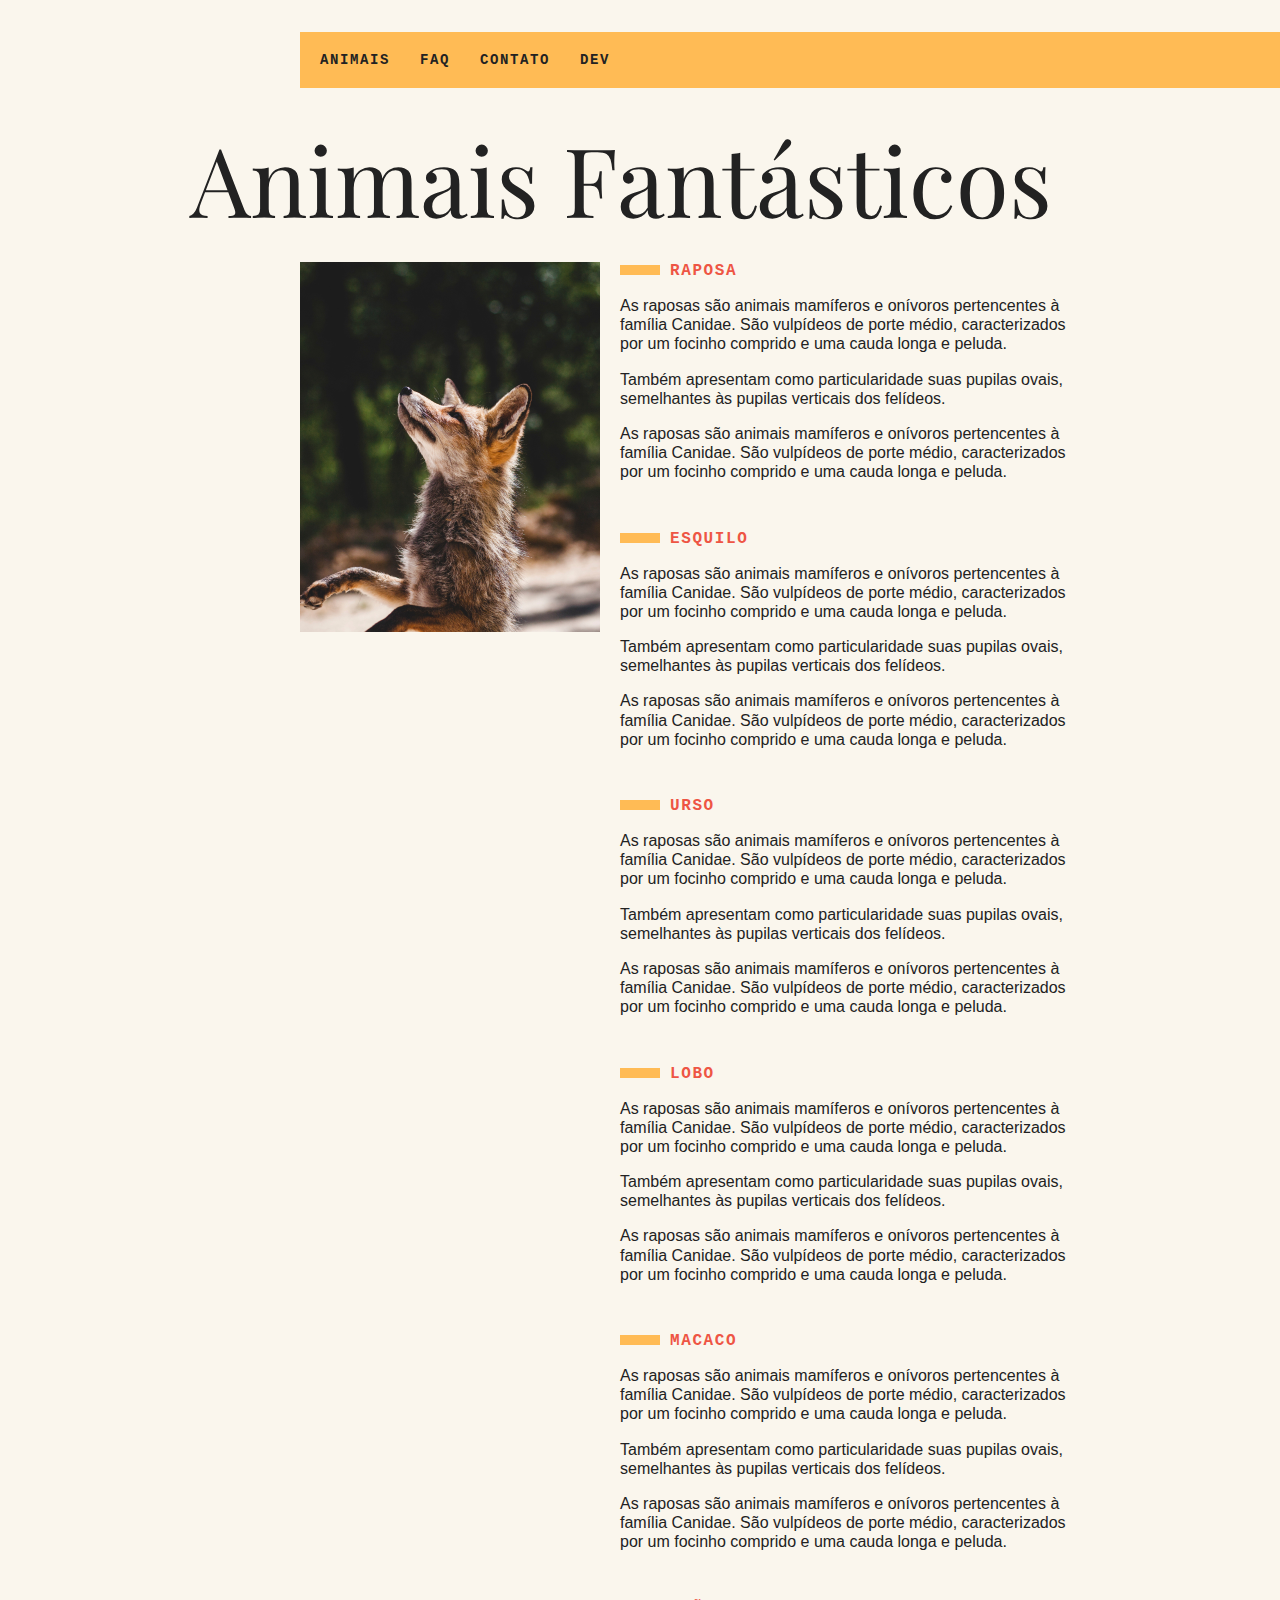
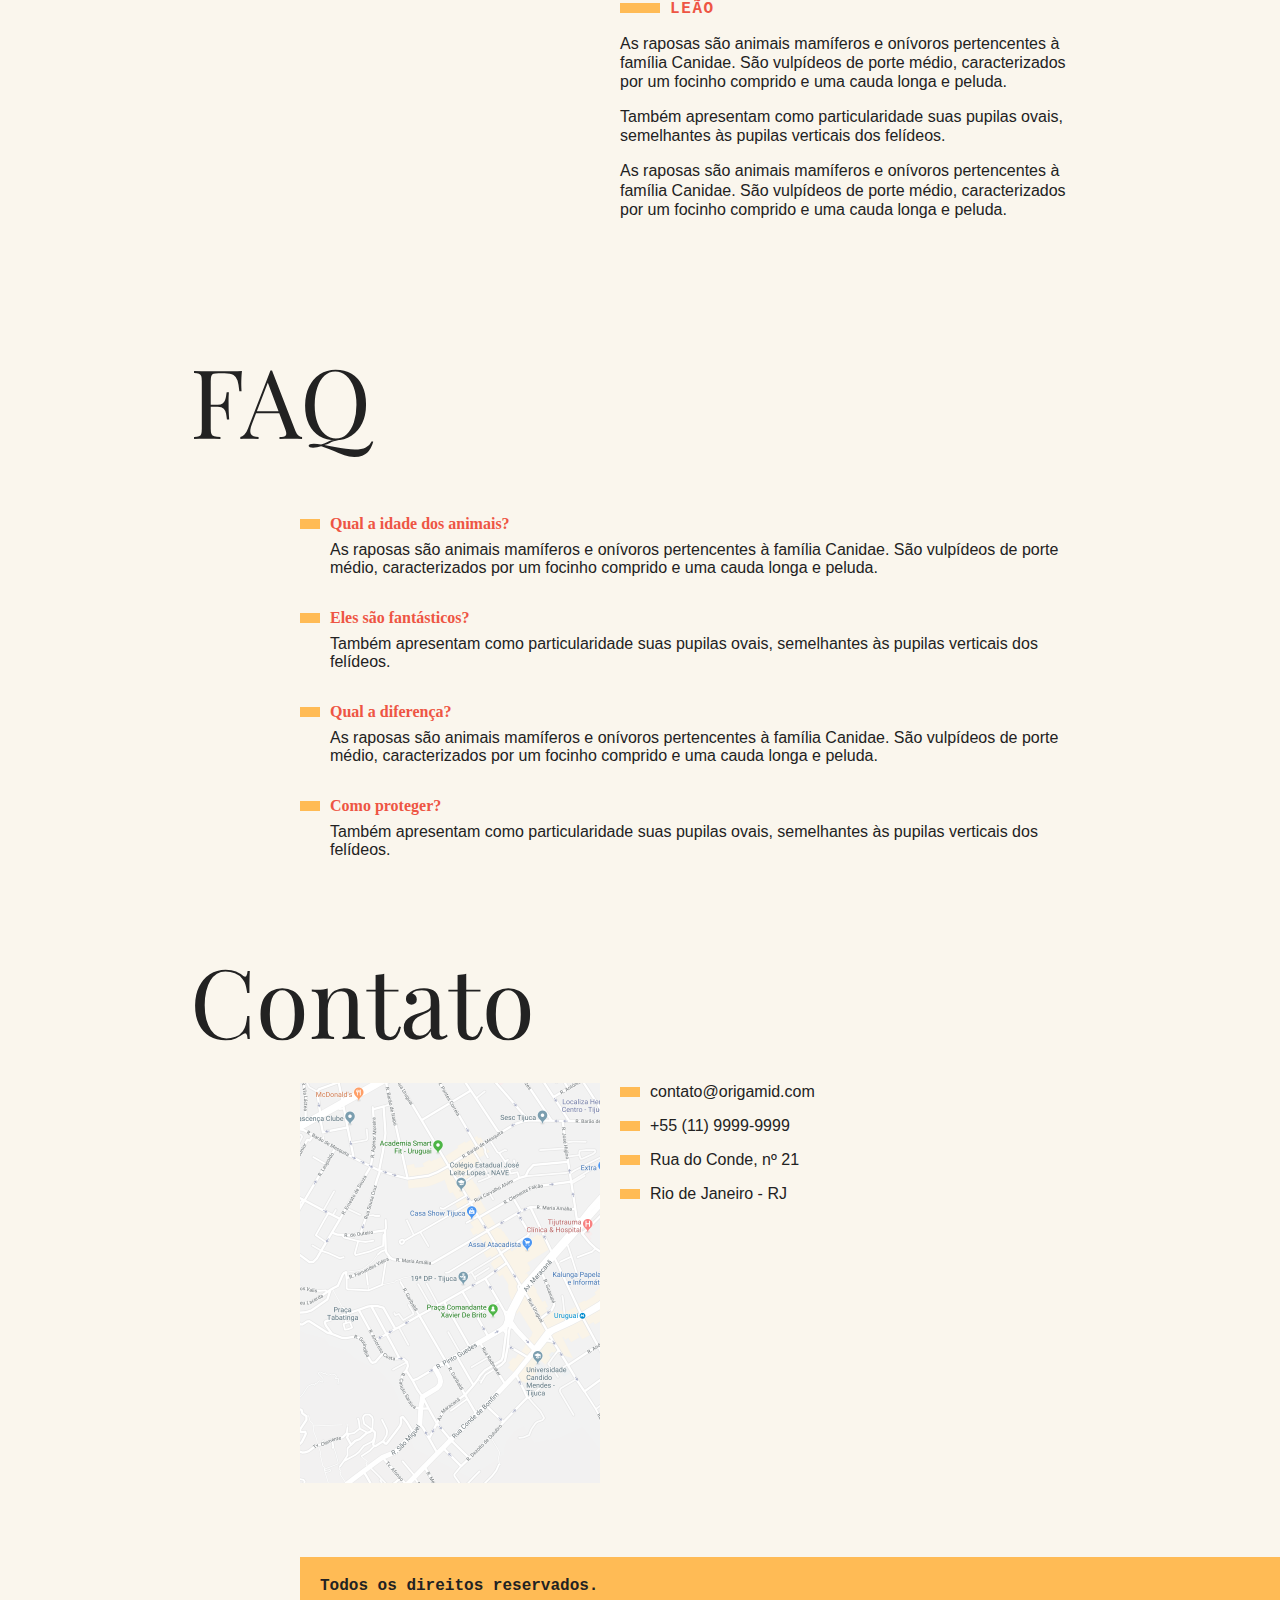
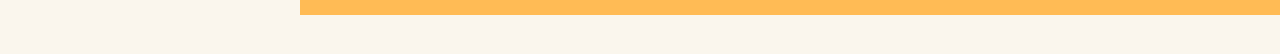
<file: exercicios/13/index.html>
<!DOCTYPE html>
<html lang="pt-BR">
<head>
  <meta charset="UTF-8">
  <meta http-equiv="X-UA-Compatible" content="IE=edge">
  <meta name="viewport" content="width=device-width, initial-scale=1.0">
  <link href="https://fonts.googleapis.com/css2?family=Playfair+Display&display=swap" rel="stylesheet">
  <link rel="stylesheet" type="text/css" href="css/style.css">
  <title>Animais Fantásticos</title>
</head>
<body>
  <nav class="menu">
    <ul>
      <li><a href="#animais">Animais</a></li>
      <li><a href="#faq">Faq</a></li>
      <li><a href="#contato">Contato</a></li>
      <li><a href="https://www.google.com">Dev</a></li>
    </ul>
  </nav>
  <section class="grid-section animais" id="animais">
    <h1 class="titulo">Animais Fantásticos</h1>
    <ul class="animais-lista">
      <li>
        <img src="img/imagem1.jpg">
      </li>
      <li>
        <img src="img/imagem2.jpg">
      </li>
      <li>
        <img src="img/imagem3.jpg">
      </li>
      <li>
        <img src="img/imagem4.jpg">
      </li>
      <li>
        <img src="img/imagem5.jpg">
      </li>
      <li>
        <img src="img/imagem6.jpg">
      </li>
    </ul>
    <div class="animais-descricao">
      <section>
        <h2>Raposa</h2>
        <p>As raposas são animais mamíferos e onívoros pertencentes à família Canidae. São vulpídeos de porte médio,
          caracterizados
          por um focinho comprido e uma cauda longa e peluda.</p>
        <p>Também apresentam como particularidade suas pupilas ovais, semelhantes às pupilas verticais dos felídeos.</p>
        <p>As raposas são animais mamíferos e onívoros pertencentes à família Canidae. São vulpídeos de porte médio,
          caracterizados
          por um focinho comprido e uma cauda longa e peluda.</p>
      </section>
  
      <section>
        <h2>Esquilo</h2>
        <p>As raposas são animais mamíferos e onívoros pertencentes à família Canidae. São vulpídeos de porte médio,
          caracterizados
          por um focinho comprido e uma cauda longa e peluda.</p>
        <p>Também apresentam como particularidade suas pupilas ovais, semelhantes às pupilas verticais dos felídeos.</p>
        <p>As raposas são animais mamíferos e onívoros pertencentes à família Canidae. São vulpídeos de porte médio,
          caracterizados
          por um focinho comprido e uma cauda longa e peluda.</p>
      </section>
  
      <section>
        <h2>Urso</h2>
        <p>As raposas são animais mamíferos e onívoros pertencentes à família Canidae. São vulpídeos de porte médio,
          caracterizados
          por um focinho comprido e uma cauda longa e peluda.</p>
        <p>Também apresentam como particularidade suas pupilas ovais, semelhantes às pupilas verticais dos felídeos.</p>
        <p>As raposas são animais mamíferos e onívoros pertencentes à família Canidae. São vulpídeos de porte médio,
          caracterizados
          por um focinho comprido e uma cauda longa e peluda.</p>
      </section>
  
      <section>
        <h2>Lobo</h2>
        <p>As raposas são animais mamíferos e onívoros pertencentes à família Canidae. São vulpídeos de porte médio,
          caracterizados
          por um focinho comprido e uma cauda longa e peluda.</p>
        <p>Também apresentam como particularidade suas pupilas ovais, semelhantes às pupilas verticais dos felídeos.</p>
        <p>As raposas são animais mamíferos e onívoros pertencentes à família Canidae. São vulpídeos de porte médio,
          caracterizados
          por um focinho comprido e uma cauda longa e peluda.</p>
      </section>
  
      <section>
        <h2>Macaco</h2>
        <p>As raposas são animais mamíferos e onívoros pertencentes à família Canidae. São vulpídeos de porte médio,
          caracterizados
          por um focinho comprido e uma cauda longa e peluda.</p>
        <p>Também apresentam como particularidade suas pupilas ovais, semelhantes às pupilas verticais dos felídeos.</p>
        <p>As raposas são animais mamíferos e onívoros pertencentes à família Canidae. São vulpídeos de porte médio,
          caracterizados
          por um focinho comprido e uma cauda longa e peluda.</p>
      </section>
  
      <section>
        <h2>Leão</h2>
        <p>As raposas são animais mamíferos e onívoros pertencentes à família Canidae. São vulpídeos de porte médio,
          caracterizados
          por um focinho comprido e uma cauda longa e peluda.</p>
        <p>Também apresentam como particularidade suas pupilas ovais, semelhantes às pupilas verticais dos felídeos.</p>
        <p>As raposas são animais mamíferos e onívoros pertencentes à família Canidae. São vulpídeos de porte médio,
          caracterizados
          por um focinho comprido e uma cauda longa e peluda.</p>
      </section>
    </div>
  </section>

  <section class="grid-section faq" id="faq">
    <h1 class="titulo">FAQ</h1>
    <dl class="faq-lista">
      <dt>Qual a idade dos animais?</dt>
      <dd>As raposas são animais mamíferos e onívoros pertencentes à família Canidae. São vulpídeos de porte médio, caracterizados
      por um focinho comprido e uma cauda longa e peluda.</dd>
      <dt>Eles são fantásticos?</dt>
      <dd>Também apresentam como particularidade suas pupilas ovais, semelhantes às pupilas verticais dos felídeos.</dd>
      <dt>Qual a diferença?</dt>
      <dd>As raposas são animais mamíferos e onívoros pertencentes à família Canidae. São vulpídeos de porte médio, caracterizados
      por um focinho comprido e uma cauda longa e peluda.</dd>
      <dt>Como proteger?</dt>
      <dd>Também apresentam como particularidade suas pupilas ovais, semelhantes às pupilas verticais dos felídeos.</dd>
    </dl>
  </section>

  <section class="grid-section contato" id="contato">
    <h1 class="titulo">Contato</h1>
    <div class="mapa">
      <img src="img/mapa.png">
    </div>
    <ul class="dados">
      <li>contato@origamid.com</li>
      <li>+55 (11) 9999-9999</li>
      <li>Rua do Conde, nº 21</li>
      <li>Rio de Janeiro - RJ</li>
    </ul>
  </section>

  <footer class="copy">
    <p>Todos os direitos reservados.</p>
  </footer>

  <script src="script.js"></script>
</body>
</html>
</file>
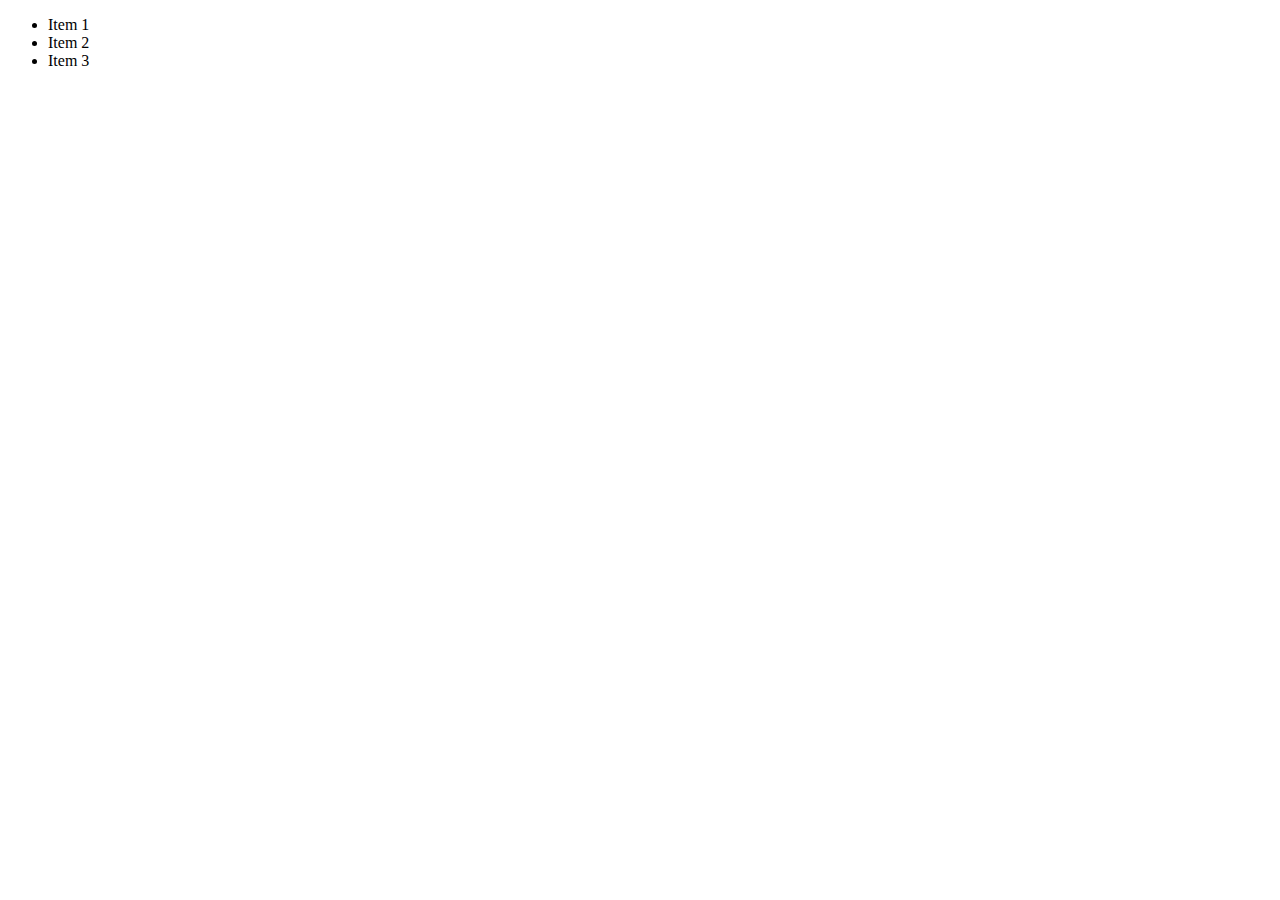
<file: exercicios/15/index.html>
<!DOCTYPE html>
<html lang="en">
<head>
  <meta charset="UTF-8">
  <meta http-equiv="X-UA-Compatible" content="IE=edge">
  <meta name="viewport" content="width=device-width, initial-scale=1.0">
  <title>Constructor Function</title>
</head>
<body>
  <ul>
    <li class="ativo">Item 1</li>
    <li>Item 2</li>
    <li>Item 3</li>
  </ul>

<script src="script.js"></script>
</body>
</html>
</file>
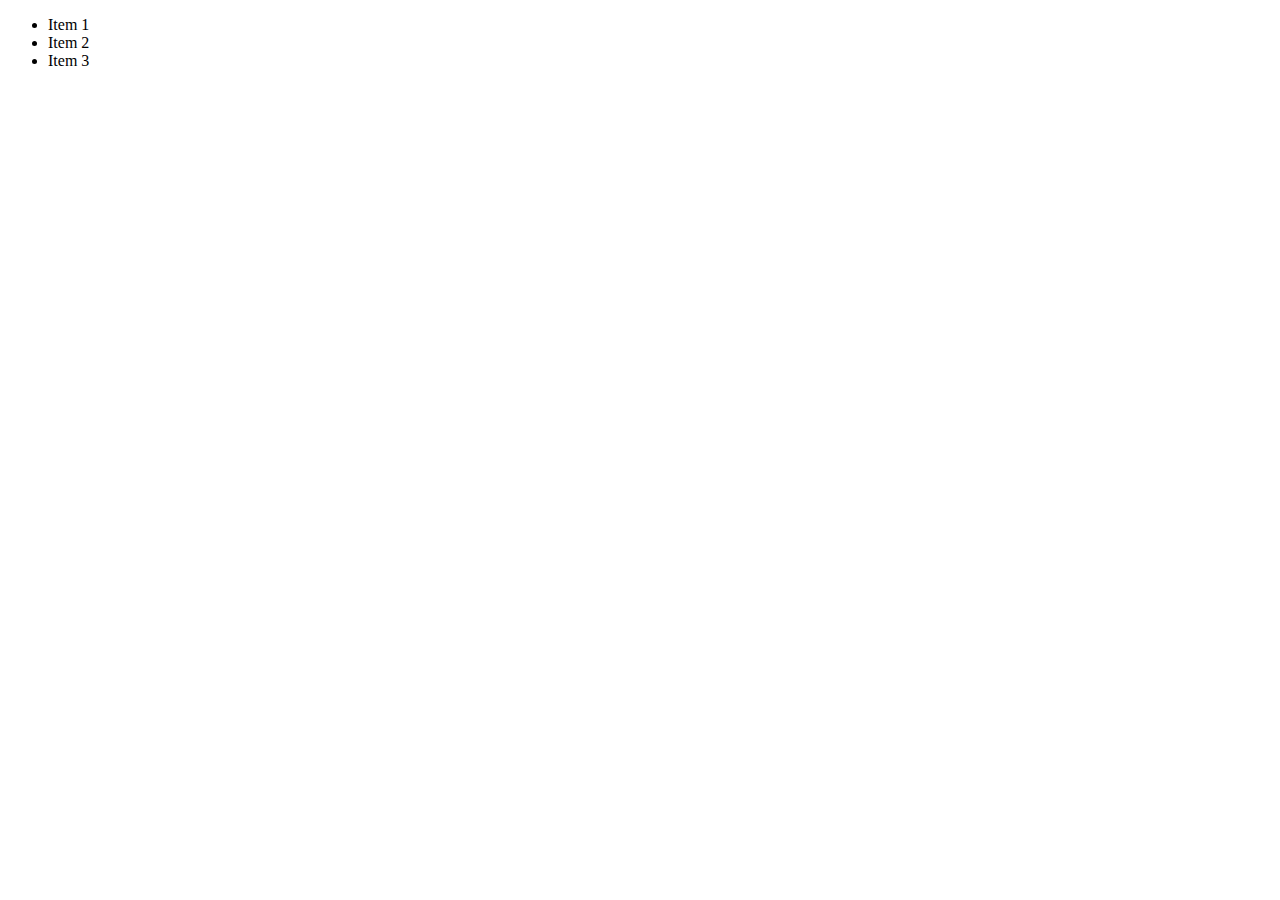
<file: exercicios/16/index.html>
<!DOCTYPE html>
<html lang="en">
<head>
  <meta charset="UTF-8">
  <meta http-equiv="X-UA-Compatible" content="IE=edge">
  <meta name="viewport" content="width=device-width, initial-scale=1.0">
  <title>Document</title>
</head>
<body>
  
  <ul>
    <li>Item 1</li>
    <li>Item 2</li>
    <li>Item 3</li>
  </ul>

  <script src="script.js"></script>
</body>
</html>
</file>
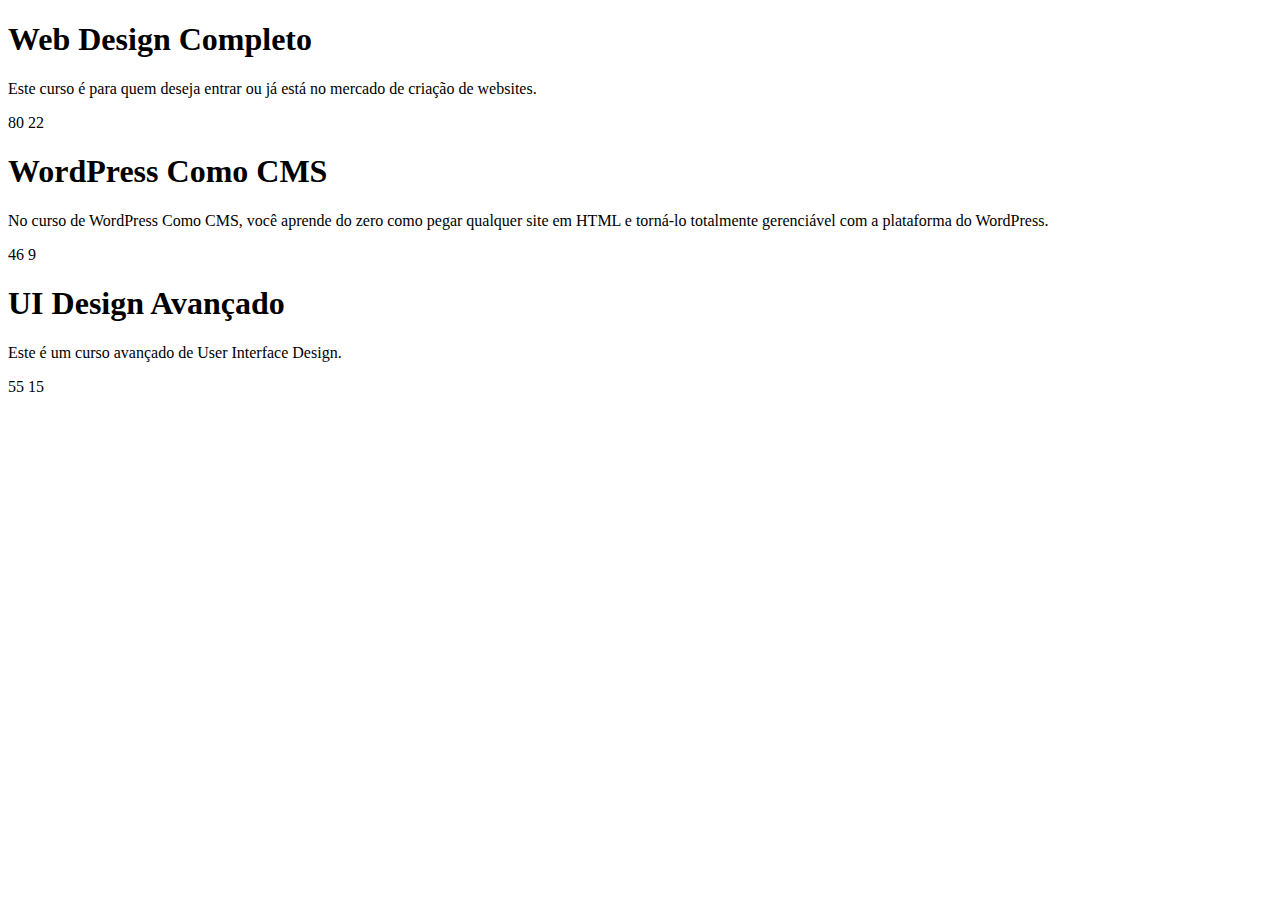
<file: exercicios/18/index.html>
<!DOCTYPE html>
<html lang="en">

<head>
  <meta charset="UTF-8">
  <meta http-equiv="X-UA-Compatible" content="IE=edge">
  <meta name="viewport" content="width=device-width, initial-scale=1.0">
  <title>Document</title>
</head>

<body>
  <section class="curso">
    <h1>Web Design Completo</h1>
    <p>Este curso é para quem deseja entrar ou já está no mercado de criação de websites.</p>
    <span class="aulas">80</span>
    <span class="horas">22</span>
  </section>
  <section class="curso">
    <h1>WordPress Como CMS</h1>
    <p>No curso de WordPress Como CMS, você aprende do zero como pegar qualquer site em HTML e torná-lo totalmente
      gerenciável com a plataforma do WordPress.</p>
    <span class="aulas">46</span>
    <span class="horas">9</span>
  </section>
  <section class="curso">
    <h1>UI Design Avançado</h1>
    <p>Este é um curso avançado de User Interface Design.</p>
    <span class="aulas">55</span>
    <span class="horas">15</span>
  </section>
  <script src="script.js"></script>
</body>

</html>
</file>
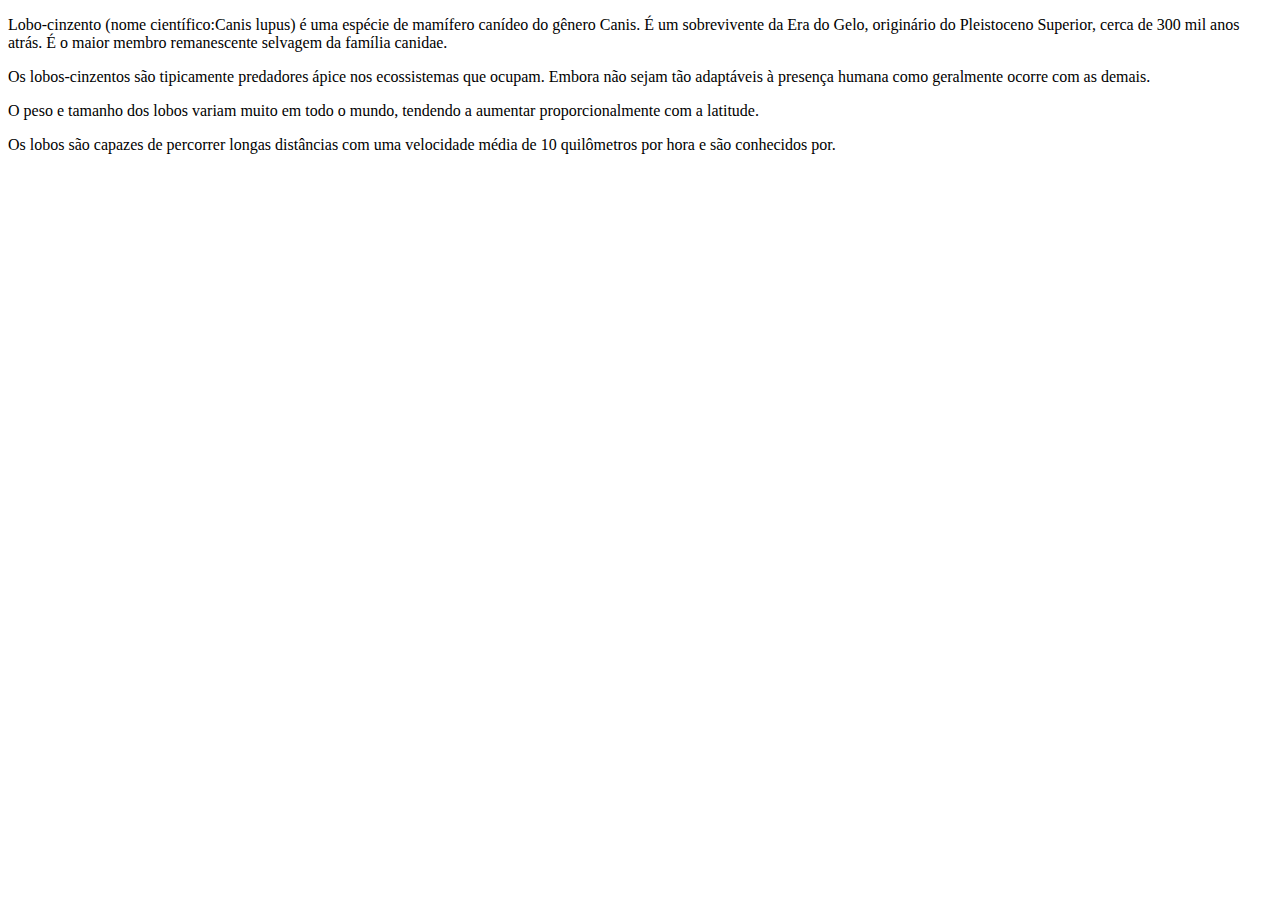
<file: exercicios/19/index.html>
<!DOCTYPE html>
<html lang="en">

<head>
  <meta charset="UTF-8">
  <meta http-equiv="X-UA-Compatible" content="IE=edge">
  <meta name="viewport" content="width=device-width, initial-scale=1.0">
  <title>Document</title>
</head>

<body>
  <section>
    <p>Lobo-cinzento (nome científico:Canis lupus) é uma espécie de mamífero canídeo do gênero Canis. É um sobrevivente
      da Era do Gelo, originário do Pleistoceno Superior, cerca de 300 mil anos atrás. É o maior membro remanescente
      selvagem da família canidae.</p>
    <p>Os lobos-cinzentos são tipicamente predadores ápice nos ecossistemas que ocupam. Embora não sejam tão adaptáveis
      à presença humana como geralmente ocorre com as demais.</p>
    <p>O peso e tamanho dos lobos variam muito em todo o mundo, tendendo a aumentar proporcionalmente com a latitude.
    </p>
    <p>Os lobos são capazes de percorrer longas distâncias com uma velocidade média de 10 quilômetros por hora e são
      conhecidos por.</p>
  </section>

  <script src="script.js"></script>
</body>

</html>
</file>
<file: exercicios/13/css/style.css>
body, h1, h2, ul, li, p, dd, dt, dl {
  margin: 0px;
  padding: 0px;
}

img {
  display: block;
  max-width: 100%;
}

ul {
  list-style: none;
}

body {
  background: #faf6ed;
  color: #222;
  -webkit-font-smoothing: antialiased;
  display: grid;
  grid-template-columns: 1fr 120px minmax(300px, 800px) 1fr;
}

.menu {
  grid-column: 3 / 5;
  margin-top: 2rem;
  margin-bottom: 2rem;
  background: #Fb5;
}

.menu ul {
  display: flex;
  flex-wrap: wrap;
  padding: 10px;
}

.menu li a {
  display: block;
  padding: 10px;
  margin-right: 10px;
  color: #222;
  text-decoration: none;
  font-family: 'IBM Plex Mono', monospace;
  font-weight: bold;
  text-transform: uppercase;
  font-size: 0.875rem;
  letter-spacing: .1rem;
}

.grid-section {
  grid-column: 2 / 4;
  width: 100%;
  box-sizing: border-box;
  padding: 10px;
  display: grid;
  grid-template-columns: 90px 300px 1fr;
  grid-gap: 20px;
  margin-bottom: 4rem;
}

.titulo {
  font-family: 'Playfair Display', georgia;
  font-size: 6rem;
  line-height: 1;
  font-weight: 400;
  margin-bottom: 1rem;
  grid-column: 1 / 4;
}

.animais h2 {
  font-family: 'IBM Plex Mono', monospace;
  font-size: 1rem;
  text-transform: uppercase;
  letter-spacing: .1em;
  margin-bottom: 1rem;
  color: #e54;
}

.animais h2::before {
  content: '';
  display: inline-block;
  width: 40px;
  height: 10px;
  margin-right: 10px;
  background: #Fb5;
}

.animais p {
  font-family: Helvetica, Arial;
  line-height: 1.2;
  margin-bottom: 1rem;
}

.animais-lista {
  height: 370px;
  overflow-y: scroll;
  grid-column: 2;
}

.animais-lista::-webkit-scrollbar {
  width: 18px;
}

.animais-lista::-webkit-scrollbar-thumb {
  background: #Fb5;
  border-left: 4px solid #faf6ed;
  border-right: 4px solid #faf6ed ;
}

.animais-lista::-webkit-scrollbar-track {
  background: #faf6ed;
}

.animais-descricao {
  grid-column: 3;
}

.animais-descricao section {
  margin-bottom: 3rem;
}

.faq-lista {
  grid-column: 2 / 4;
}

.faq-lista dt {
  font-family: 'IBM Plex Mono' monospace;
  font-weight: bold;
  margin-top: 2rem;
  margin-bottom: .5rem;
  color: #e54;
}

.faq-lista dt::before {
  content: '';
  display: inline-block;
  width: 20px;
  height: 10px;
  margin-right: 10px;
  background: #Fb5;
}

.faq-lista dd {
  font-family: Helvetica, Arial;
  margin-bottom: .5rem;
  margin-left: 30px;
}

.mapa {
  grid-column: 2;
}

.dados {
  grid-column: 3;
}

.dados li {
  margin-bottom: 1rem;
  font-family: Helvetica, Arial;
}

.dados li::before {
  content: '';
  display: inline-block;
  width: 20px;
  height: 10px;
  margin-right: 10px;
  background: #Fb5;
}

.copy {
  grid-column: 3 / 5;
  margin-bottom: 2rem;
  background: #Fb5;
}

.copy p {
  padding: 20px;
  font-family: 'IBM Plex Mono', monospace;
  font-weight: bold;
}

@media (max-width: 700px) {
  body {
    grid-template-columns: 1fr;
  }
  .menu, .grid-section, .copy {
    grid-column: 1;
  }
  .grid-section {
    grid-template-columns: 100px 1fr;
    grid-gap: 10px;
  }
  .animais-lista {
    grid-column: 1;
  }
  .faq-lista, .dados, .mapa {
    grid-column: 1 / 3;
  }
  .grid-section h1 {
    font-size: 3rem;
  }
  .menu {
    margin-top: 0px;
  }
  .copy {
    margin-bottom: 0px;
  }
}
</file>
